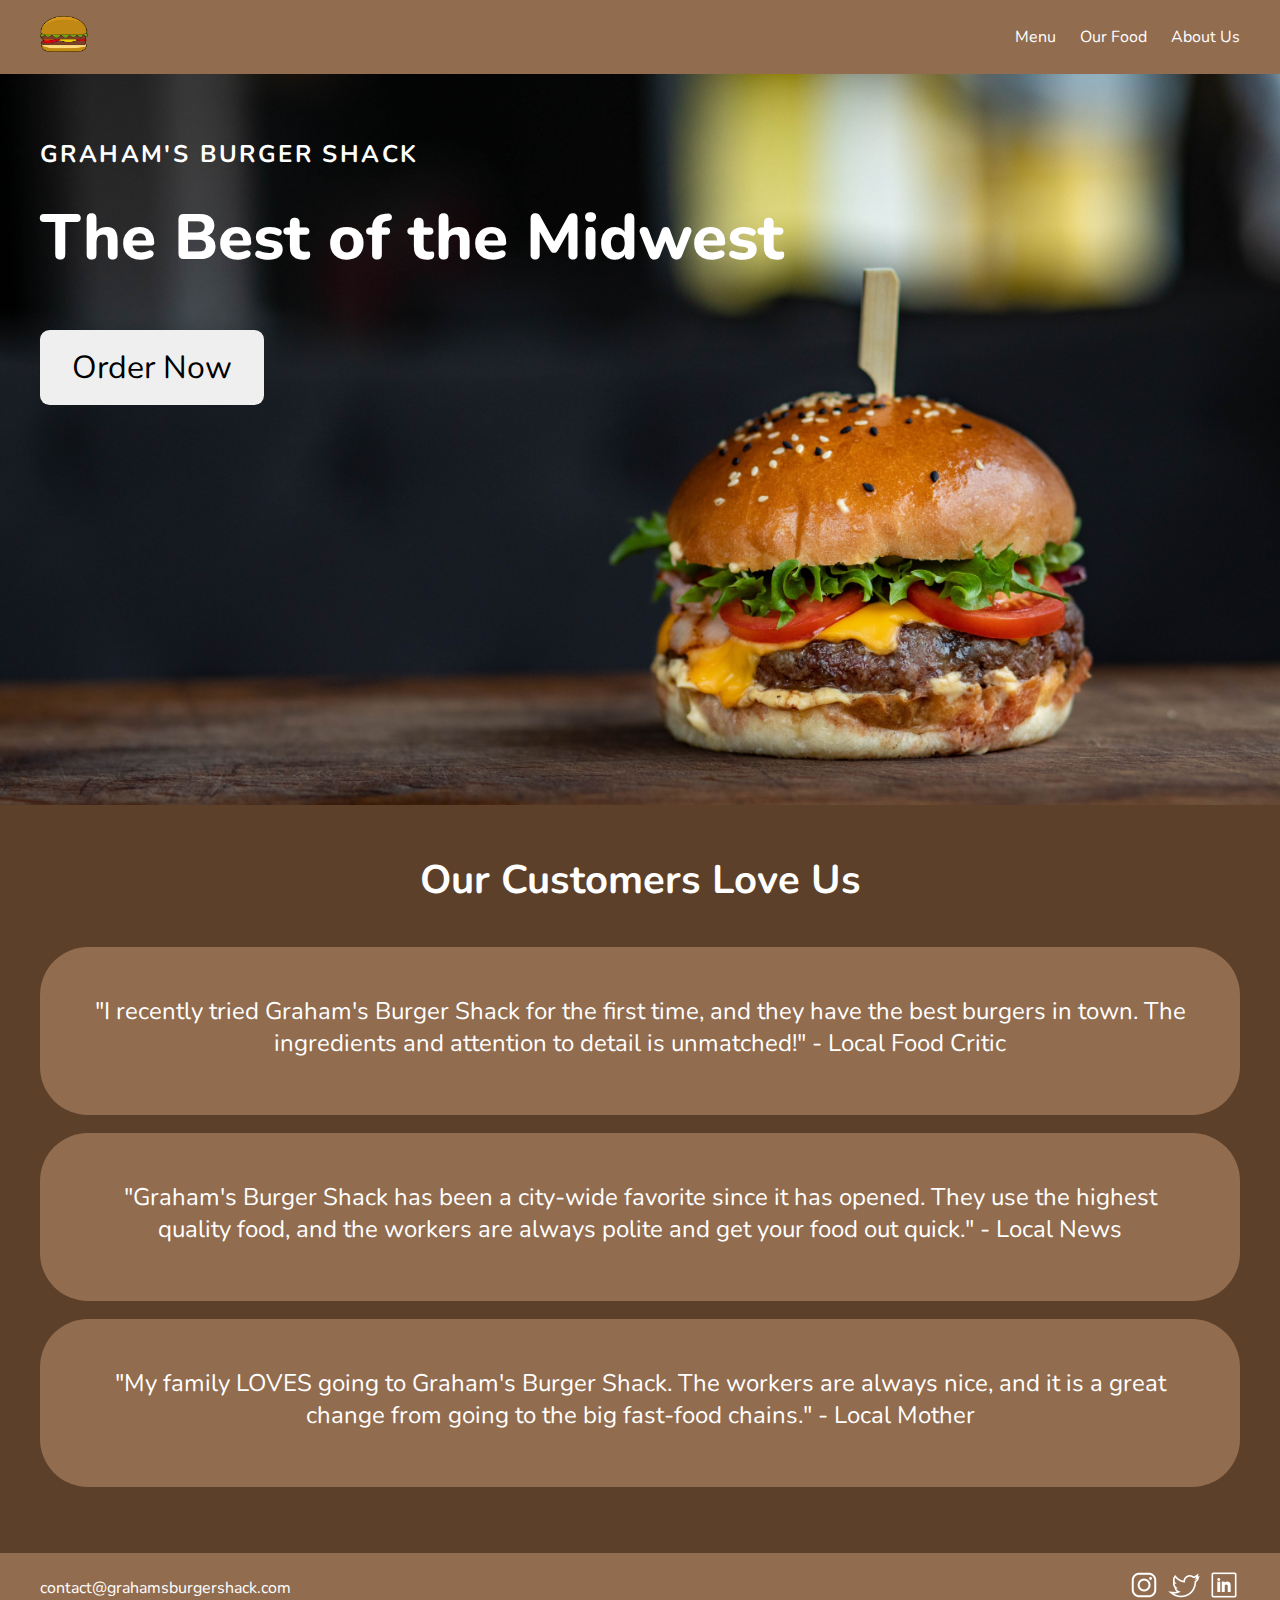
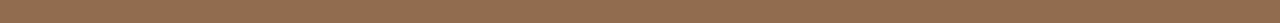
<file: index.html>
<!DOCTYPE html>
<html lang="en">
<head>
    <meta charset="UTF-8">
    <meta http-equiv="X-UA-Compatible" content="IE=edge">
    <meta name="viewport" content="width=device-width, initial-scale=1.0">
    <link rel="preconnect" href="https://fonts.googleapis.com">
    <link rel="preconnect" href="https://fonts.gstatic.com" crossorigin>
    <link href="https://fonts.googleapis.com/css2?family=Nunito:ital,wght@0,200;0,300;0,400;0,500;0,600;0,700;0,800;0,900;1,400&display=swap" rel="stylesheet">
    <link rel="stylesheet" href="styles.css">
    <title>Graham's Burger Shack</title>
</head>
<body>
    <nav>
        <a href="index.html"><img src="./assets/burger.png" alt="burger clip art"></a>
        <ul class="navbar-items">
            <li><a href=menu.html>Menu</a></li>
            <li><a href="food.html">Our Food</a></li>
            <li><a href="about.html">About Us</a></li>
        </ul>
    </nav>
    <section class="hero">
        <h3>Graham's Burger Shack</h3>
        <h1>The Best of the Midwest</h1>
        <button>Order Now</button>
    </section>
    <section class="reviews">
        <h2>Our Customers Love Us</h2>
        <ul class="review-list">
            <li class="review">"I recently tried Graham's Burger Shack for the first time, and they have the best burgers in town. The ingredients and attention to detail is unmatched!" - Local Food Critic</li>
            <li class="review">"Graham's Burger Shack has been a city-wide favorite since it has opened. They use the highest quality food, and the workers are always polite and get your food out quick." - Local News</li>
            <li class="review">"My family LOVES going to Graham's Burger Shack. The workers are always nice, and it is a great change from going to the big fast-food chains." - Local Mother</li>
        </ul>
    </section>
    <footer>
        <a href="mailto:gp364320@ohio.edu">contact@grahamsburgershack.com</a>
        <ul class="socials">
            <li><a href="https://www.instagram.com/graham.pfeifer/"><img src="./assets/instagram.png" alt="instagram"></a></li>
            <li><a href="https://twitter.com/graham_pfeifer"><img src="./assets/twitter.png" alt="twitter"></a></li>
            <li><a href="https://www.linkedin.com/in/graham-pfeifer/"><img src="./assets/linkedin.png" alt="linkedin"></a></li>
        </ul>
    </footer>
</body>
</html>
</file>
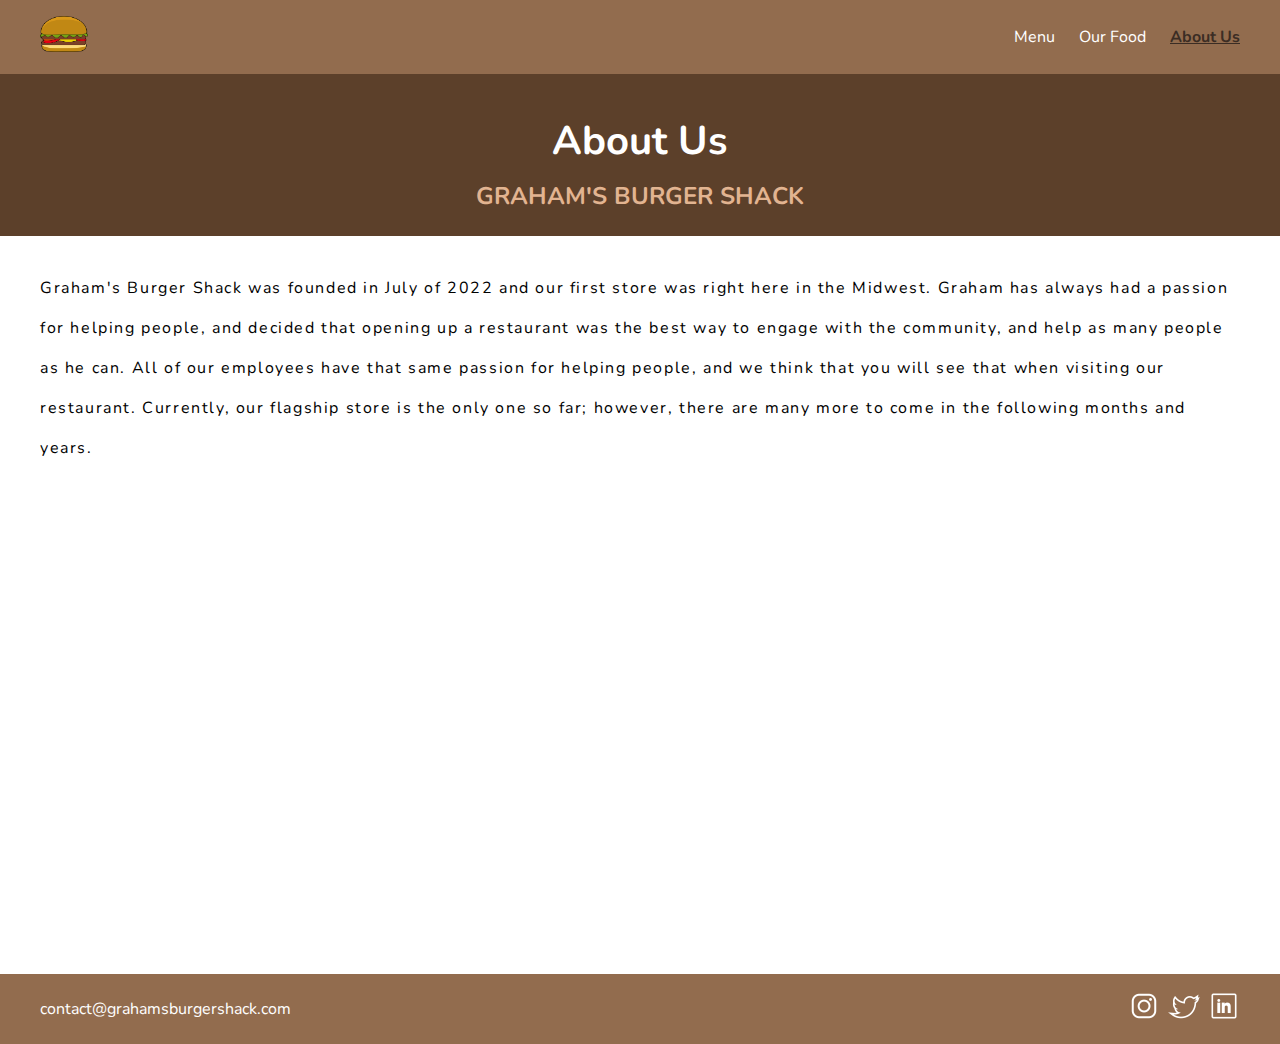
<file: about.html>
<!DOCTYPE html>
<html lang="en">
<head>
    <meta charset="UTF-8">
    <meta http-equiv="X-UA-Compatible" content="IE=edge">
    <meta name="viewport" content="width=device-width, initial-scale=1.0">
    <link rel="preconnect" href="https://fonts.googleapis.com">
    <link rel="preconnect" href="https://fonts.gstatic.com" crossorigin>
    <link href="https://fonts.googleapis.com/css2?family=Nunito:ital,wght@0,200;0,300;0,400;0,500;0,600;0,700;0,800;0,900;1,400&display=swap" rel="stylesheet">
    <link rel="stylesheet" href="styles.css">
    <title>About Us | Graham's Burger Shack</title>
</head>
<body>
    <nav>
        <a href="index.html"><img src="./assets/burger.png" alt="burger clip art"></a>
        <ul class="navbar-items">
            <li><a href=menu.html>Menu</a></li>
            <li><a href="food.html">Our Food</a></li>
            <li><a href="about.html" style="color:rgb(59, 45, 36); font-weight: 700; text-decoration: underline;">About Us</a></li>
        </ul>
    </nav>
    <main>
        <section class="about-container">
            <h1>About Us</h1>
            <h3>Graham's Burger Shack</h3>
            <p>Graham's Burger Shack was founded in July of 2022 and our first store was right here in the Midwest. Graham has always had a passion for helping people, and decided that opening up a restaurant was the best way to engage with the community, and help as many people as he can. All of our employees have that same passion for helping people, and we think that you will see that when visiting our restaurant. Currently, our flagship store is the only one so far; however, there are many more to come in the following months and years.</p>
        </section>
    </main>
    <footer>
        <a href="mailto:gp364320@ohio.edu">contact@grahamsburgershack.com</a>
        <ul class="socials">
            <li><a href="https://www.instagram.com/graham.pfeifer/"><img src="./assets/instagram.png" alt="instagram"></a></li>
            <li><a href="https://twitter.com/graham_pfeifer"><img src="./assets/twitter.png" alt="twitter"></a></li>
            <li><a href="https://www.linkedin.com/in/graham-pfeifer/"><img src="./assets/linkedin.png" alt="linkedin"></a></li>
        </ul>
    </footer>
</body>
</html>
</file>
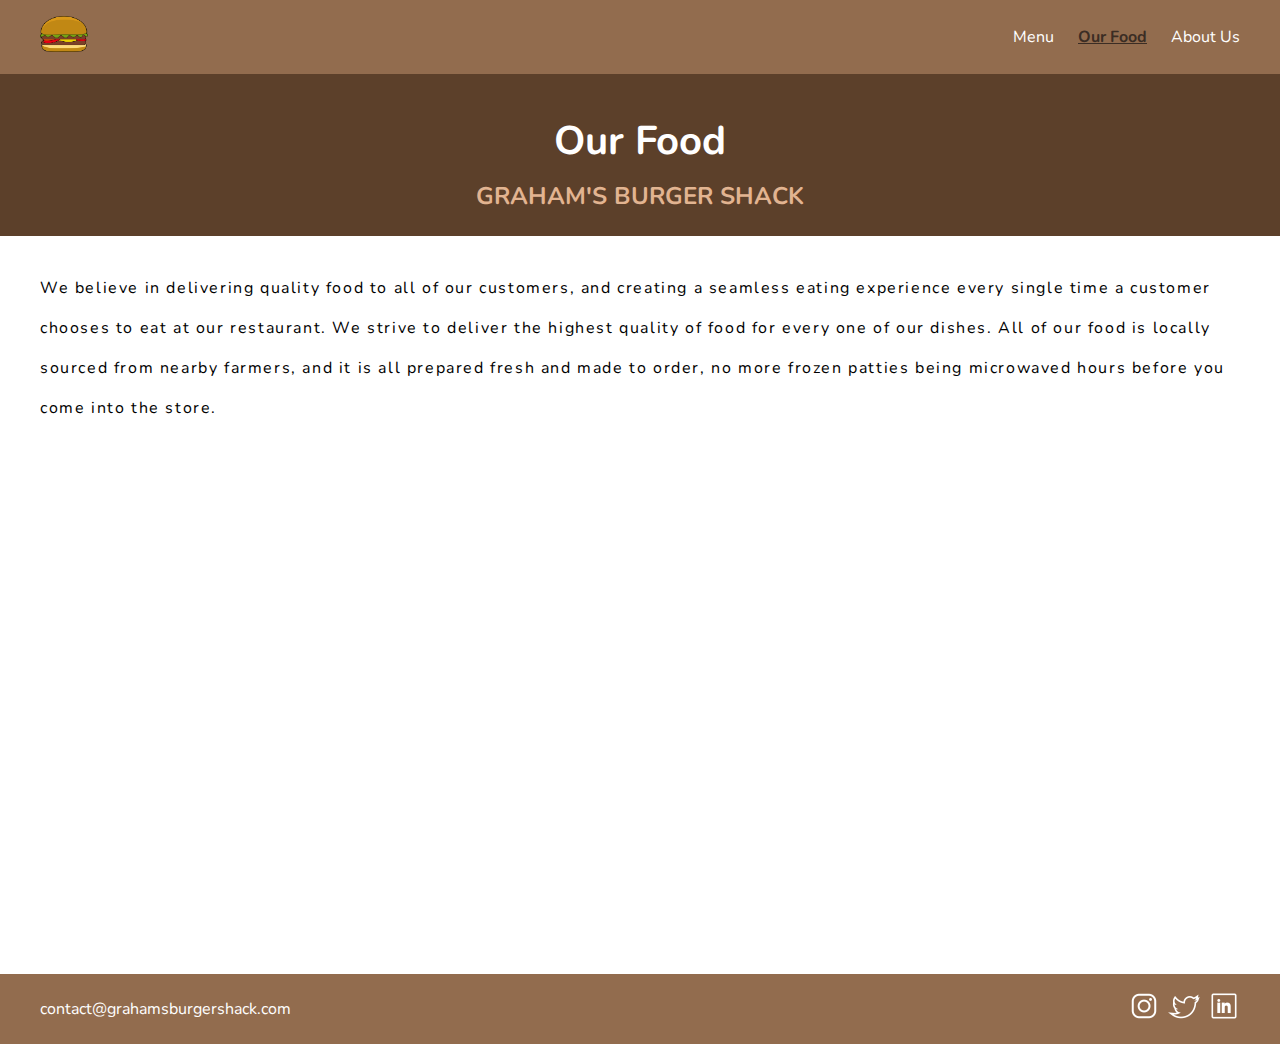
<file: food.html>
<!DOCTYPE html>
<html lang="en">
<head>
    <meta charset="UTF-8">
    <meta http-equiv="X-UA-Compatible" content="IE=edge">
    <meta name="viewport" content="width=device-width, initial-scale=1.0">
    <link rel="preconnect" href="https://fonts.googleapis.com">
    <link rel="preconnect" href="https://fonts.gstatic.com" crossorigin>
    <link href="https://fonts.googleapis.com/css2?family=Nunito:ital,wght@0,200;0,300;0,400;0,500;0,600;0,700;0,800;0,900;1,400&display=swap" rel="stylesheet">
    <link rel="stylesheet" href="styles.css">
    <title>Our Food | Graham's Burger Shack</title>
</head>
<body>
    <nav>
        <a href="index.html"><img src="./assets/burger.png" alt="burger clip art"></a>
        <ul class="navbar-items">
            <li><a href=menu.html>Menu</a></li>
            <li><a href="food.html" style="color:rgb(59, 45, 36); font-weight: 700; text-decoration: underline;">Our Food</a></li>
            <li><a href="about.html">About Us</a></li>
        </ul>
    </nav>
    <main>
        <section class="food-container">
            <h1>Our Food</h1>
            <h3>Graham's Burger Shack</h3>
            <p>We believe in delivering quality food to all of our customers, and creating a seamless eating experience every single time a customer chooses to eat at our restaurant. We strive to deliver the highest quality of food for every one of our dishes. All of our food is locally sourced from nearby farmers, and it is all prepared fresh and made to order, no more frozen patties being microwaved hours before you come into the store.</p>
        </section>
    </main>
    <footer>
        <a href="mailto:gp364320@ohio.edu">contact@grahamsburgershack.com</a>
        <ul class="socials">
            <li><a href="https://www.instagram.com/graham.pfeifer/"><img src="./assets/instagram.png" alt="instagram"></a></li>
            <li><a href="https://twitter.com/graham_pfeifer"><img src="./assets/twitter.png" alt="twitter"></a></li>
            <li><a href="https://www.linkedin.com/in/graham-pfeifer/"><img src="./assets/linkedin.png" alt="linkedin"></a></li>
        </ul>
    </footer>
</body>
</html>
</file>
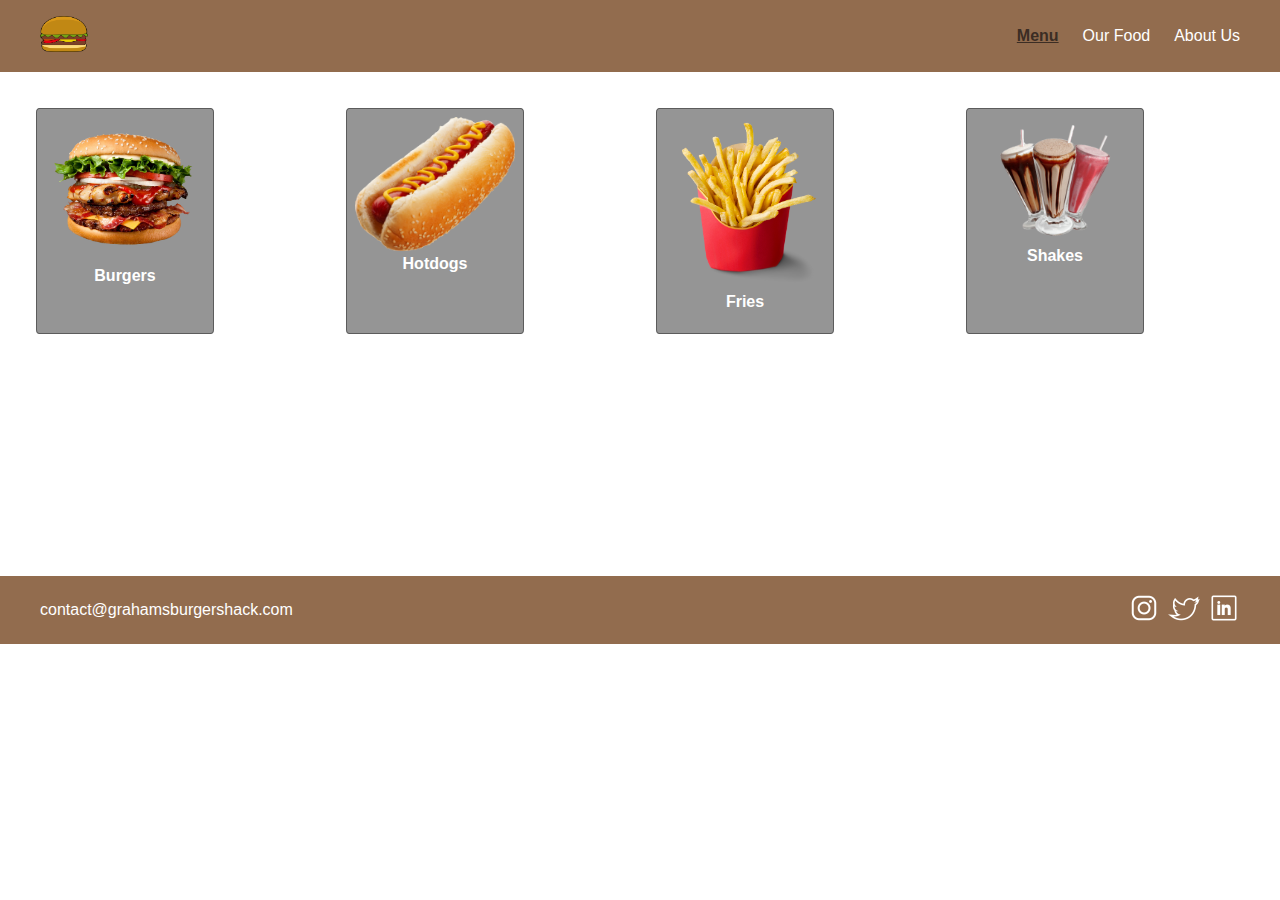
<file: menu.html>
<!DOCTYPE html>
<html lang="en">
<head>
    <meta charset="UTF-8">
    <meta http-equiv="X-UA-Compatible" content="IE=edge">
    <meta name="viewport" content="width=device-width, initial-scale=1.0">
    <link rel="stylesheet" href="styles.css">
    <title>Our Menu | Graham's Burger Shack</title>
</head>
<body>
    <nav>
        <a href="index.html"><img src="./assets/burger.png" alt="burger clip art"></a>
        <ul class="navbar-items">
            <li><a href=menu.html style="color:rgb(59, 45, 36); font-weight: 700; text-decoration: underline;">Menu</a></li>
            <li><a href="food.html">Our Food</a></li>
            <li><a href="about.html">About Us</a></li>
        </ul>
    </nav>
    <section class="menu">
        <ul class="menu-grid">
            <li><a href="burgers.html"><div class="menu-container"><img src="./assets/menu_burger.png" alt="burger"><h4>Burgers</h4></div></a></li>
            <li><a href="hotdogs.html"><div class="menu-container"><img src="./assets/hotdog.png" alt="hotdog"><h4>Hotdogs</h4></div></a></li>
            <li><a href="fries.html"><div class="menu-container"><img src="./assets/fries.png" alt="french fries"><h4>Fries</h4></div></a></li>
            <li><a href="shakes.html"><div class="menu-container"><img src="./assets/milkshake.png" alt="milkshake"><h4>Shakes</h4></div></a></li>
        </ul>
    </section>
    <footer>
        <a href="mailto:gp364320@ohio.edu">contact@grahamsburgershack.com</a>
        <ul class="socials">
            <li><a href="https://www.instagram.com/graham.pfeifer/"><img src="./assets/instagram.png" alt="instagram"></a></li>
            <li><a href="https://twitter.com/graham_pfeifer"><img src="./assets/twitter.png" alt="twitter"></a></li>
            <li><a href="https://www.linkedin.com/in/graham-pfeifer/"><img src="./assets/linkedin.png" alt="linkedin"></a></li>
        </ul>
    </footer>
</body>
</html>
</file>
<file: styles.css>
* {
    margin: 0;
    border: 0;
    font-family: 'Nunito', sans-serif;
}

a {
    text-decoration: none;
}

ul {
    list-style-type: none;
    margin: 0;
    padding: 0;
}

li {
    list-style: none;
}

nav {
    padding: 1em 2.5em;
    display: flex;
    align-items: center;
    justify-content: space-between;
    background-color: #926c4e;
}

nav img {
    width: 3em;
}

nav ul {
    display: flex;
    gap: 1.5em;
}

nav ul a {
    color: white;
}

nav li:hover {
    text-decoration: underline;
}

.hero {
    padding: 4em 2.5em;
    background-color: #2c4523;
    color: white;
    text-align: center;
    height: 70vh;
    align-items: center;
}

.hero h3 {
    font-size: 1.5em;
    text-transform: uppercase;
    letter-spacing: .1em;
    margin-bottom: 1em;
}

.hero h1 {
    font-size: 4em;
    font-weight: 800;
    margin-bottom: .75em;
}

.hero button {
    padding: .5em 1em;
    font-size: 2em;
    border-radius: .3em;
}

.reviews {
    padding: 3em 2.5em;
    text-align: center;
    color: white;
    background-color: #5c402a;
}

.reviews h2 {
    font-size: 2.5em;
    margin-bottom: 1em;
}

.review {
    padding: 2em;
    background-color: #926c4e;
    margin-bottom: .75em;
    border-radius: 2em;
    font-size: 1.5em;
    min-height: 3em;
}

footer {
    display: flex;
    justify-content: space-between;
    padding: 1em 2.5em;
    background-color: #926c4e;
    align-items: center;
}

footer a {
    color: white;
}

footer a:hover {
    text-decoration: underline;
    letter-spacing: .05em;
}

footer ul {
    display: flex;
    gap: .5em;
}

footer img {
    width: 2em;
}

.menu-container {
    width: 10em;
    height: 13em;
    padding: .5em;
    border-width: .1em;
    border-radius: 2%;
    border-color:#5c5c5c;
    border-style: solid;
    background-color: #959595;
    text-align: center;
    color: white;
}

.menu-grid {
    justify-content: center;
    display: grid;
    grid-template-columns: repeat(auto-fit, minmax(190px, 1fr));
    gap: 2em;
}

.menu {
    min-height: 27em;
    padding: 2.25em;
}

.menu img {
    width: 10em;
}

.food-container {
    min-height: 100vh;
    width: 100%;
}

.food-container h1 {
    text-align: center;
    padding-top: 1em;
    background-color: #5c402a;
    color: white;
    font-size: 40px;
    font-weight: bold;
}

.food-container h3 {
    text-align: center;
    padding-top: .5em;
    padding-bottom: 1em;
    background-color: #5c402a;
    color: #e2b491;
    font-size: 24px;
    text-transform: uppercase;
    font-weight: medium;
}

.food-container p {
    padding-top: 2em;
    padding-left: 2.5em;
    padding-right: 2.5em;
    line-height: 2.5;
    letter-spacing: .1em;
}

.about-container {
    min-height: 100vh;
    width: 100%;
}

.about-container h1 {
    text-align: center;
    padding-top: 1em;
    background-color: #5c402a;
    color: white;
    font-size: 40px;
    font-weight: bold;
}

.about-container h3 {
    text-align: center;
    padding-top: .5em;
    padding-bottom: 1em;
    background-color: #5c402a;
    color: #e2b491;
    font-size: 24px;
    text-transform: uppercase;
    font-weight: medium;
}

.about-container p {
    text-align: center;
    padding-top: 2em;
    padding-left: 2.5em;
    padding-right: 2.5em;
    line-height: 2.5;
    letter-spacing: .1em;
    margin-bottom: 1em;
}

@media only screen and (min-width: 750px) {
    .hero {
        text-align: left;
        height: 67vh;
        background: url(./assets/hero.jpg) bottom center no-repeat;
        background-color: #2c4523;
        background-size: cover;
    }

    .about-container p {
        text-align: left;
    }
}

@media only screen and (max-width: 480px) {
    footer img {
        width: 1.5em;
    }

    footer {
        font-size: 14px;
        align-items: center;
    }
}
</file>
